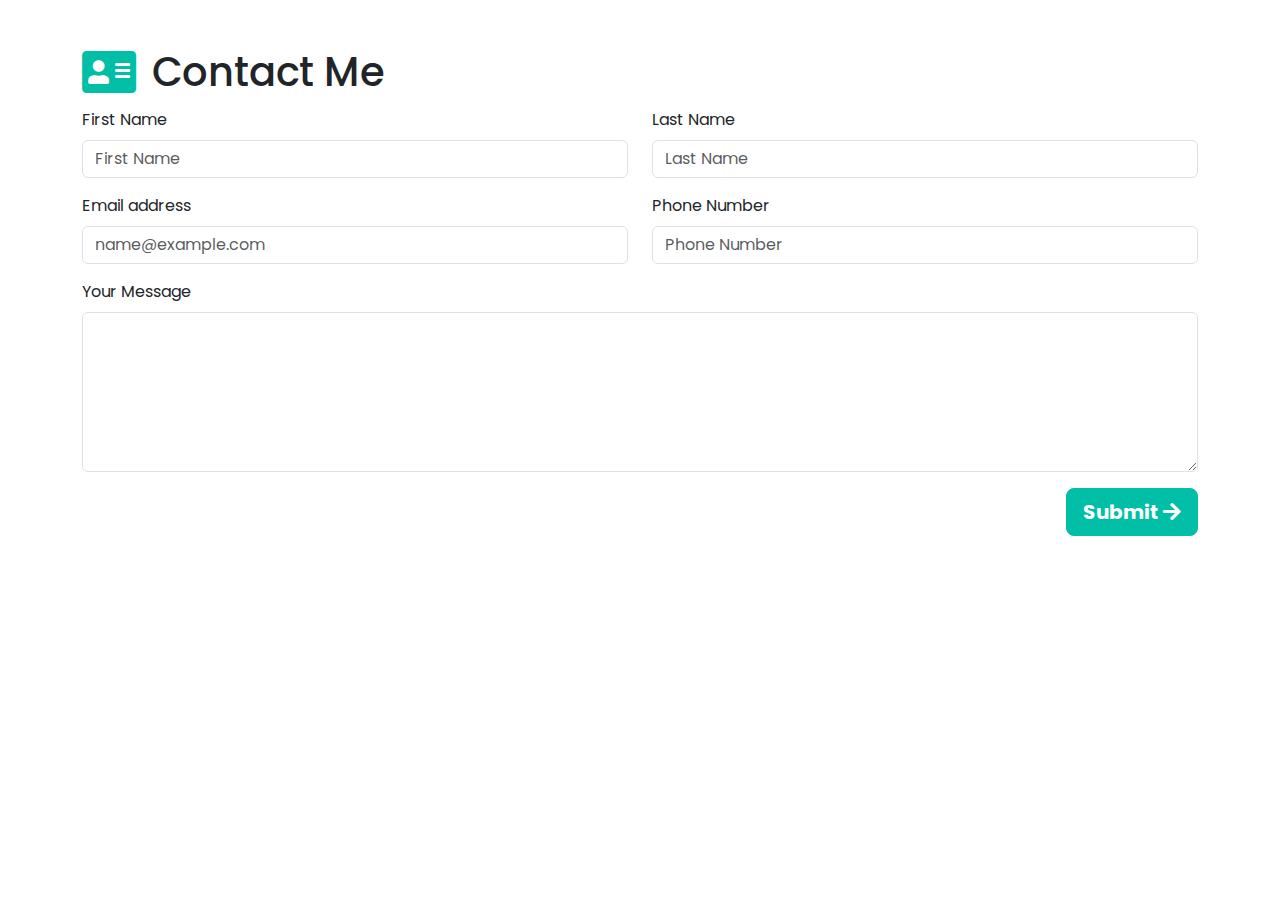
<file: index.html>
<!DOCTYPE html>
<html lang="en">
  <head>
    <!-- Required meta tags -->
    <meta charset="utf-8" />
    <meta name="viewport" content="width=device-width, initial-scale=1" />

    <!-- Bootstrap CSS -->
    <link
      href="https://cdn.jsdelivr.net/npm/bootstrap@5.0.0-beta3/dist/css/bootstrap.min.css"
      rel="stylesheet"
    />
    <link
      rel="stylesheet"
      href="https://cdnjs.cloudflare.com/ajax/libs/font-awesome/5.15.3/css/all.min.css"
    />
    <link rel="stylesheet" href="./css/style.css" />
    <link rel="shortcut icon" href="./img/phone.svg" />

    <title>Contact Form</title>
  </head>

  <body>
    <div class="content">
      <div class="container">
        <div class="header mb-1">
          <i class="fas fa-address-card fa-3x"></i>
          <h1 class="ms-3">Contact Me</h1>
        </div>
        <form action="./thankyou.html">
          <div class="row">
            <div class="col-md-6 col-sm-12 mb-3">
              <label for="exampleFormControlInput1" class="form-label"
                >First Name</label
              >
              <input
                type="text"
                class="form-control"
                placeholder="First Name"
                aria-label="First name"
              />
            </div>
            <div class="col-md-6 col-sm-12 mb-3">
              <label for="exampleFormControlInput1" class="form-label"
                >Last Name</label
              >
              <input
                type="text"
                class="form-control"
                placeholder="Last Name"
                aria-label="Last name"
              />
            </div>
          </div>
          <div class="row">
            <div class="col-md-6 col-sm-12 mb-3">
              <label for="exampleFormControlInput1" class="form-label"
                >Email address</label
              >
              <input
                type="email"
                class="form-control"
                id="exampleFormControlInput1"
                placeholder="name@example.com"
              />
            </div>
            <div class="col-md-6 col-sm-12 mb-3">
              <label for="exampleFormControlInput1" class="form-label"
                >Phone Number</label
              >
              <input
                type="number"
                class="form-control"
                id="exampleFormControlInput1"
                placeholder="Phone Number"
              />
            </div>
          </div>
          <div class="row mb-3">
            <div class="col">
              <label for="exampleFormControlTextarea1" class="form-label"
                >Your Message</label
              >
              <textarea
                class="form-control"
                id="exampleFormControlTextarea1"
                rows="3"
              ></textarea>
            </div>
          </div>
          <div class="button mb-5">
            <button type="submit" class="btn btn-success btn-lg">
              Submit
              <i class="fas fa-arrow-right"></i>
            </button>
          </div>
        </form>
      </div>
    </div>

    <script src="https://cdn.jsdelivr.net/npm/bootstrap@5.0.0-beta3/dist/js/bootstrap.bundle.min.js"></script>
  </body>
</html>
</file>
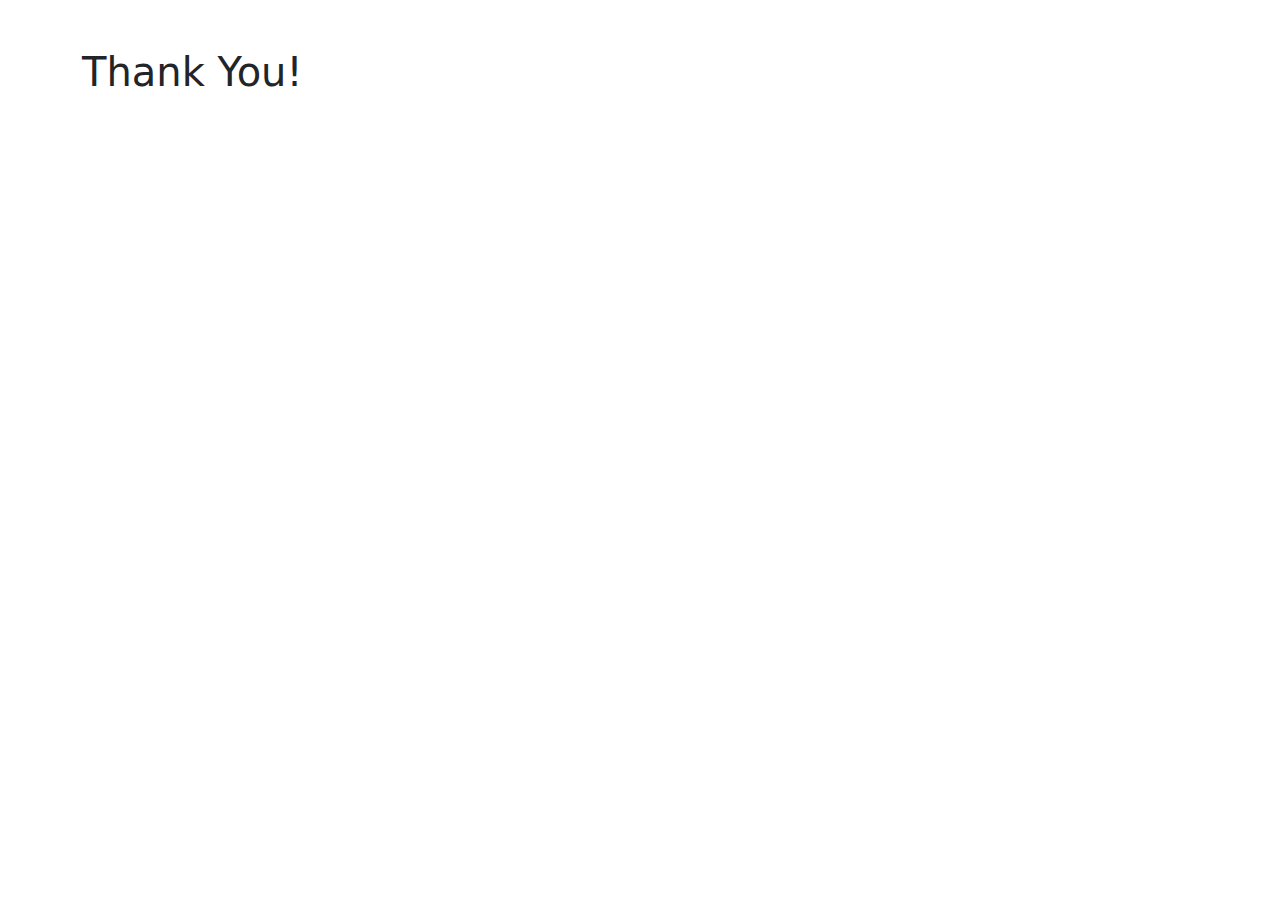
<file: thankyou.html>
<!DOCTYPE html>
<html lang="en">
  <head>
    <meta charset="UTF-8">
    <meta name="viewport" content="width=device-width, initial-scale=1.0">
    <meta http-equiv="X-UA-Compatible" content="ie=edge">
    <!-- Bootstrap CSS -->
    <link href="https://cdn.jsdelivr.net/npm/bootstrap@5.0.0-beta3/dist/css/bootstrap.min.css" rel="stylesheet"/>
    <link rel="shortcut icon" href="./img/phone.svg">
    <title>Thank You</title>
  </head>
  <body>
    <div class="container mt-5">
      <h1>Thank You!</h1>
    </div>
  </body>
</html>
</file>
<file: css/style.css>
@import url("https://fonts.googleapis.com/css2?family=Poppins:wght@500&display=swap");

* {
  font-family: "Poppins", sans-serif;
}

.container {
  margin-top: 3rem;
  margin-bottom: 7rem;
}

.header {
  display: flex;
  font-weight: bold;
}

.header i {
  color: #00bfa6;
}

.form-control:focus {
  border-color: #00bfa6 !important;
  box-shadow: 0 0 0 0.25rem rgba(0, 191, 166, 0.25) !important;
}

textarea {
  min-height: 10rem !important;
}

.button {
  position: relative;
}

.btn-success {
  font-weight: bold;
  border-color: #00bfa6 !important;
  background-color: #00bfa6;
  position: absolute;
  right: 0;
}

.btn-success:hover {
  background-color: #0caf96 !important;
}

.btn-success:focus {
  box-shadow: 0 0 0 0.25rem rgba(0, 191, 166, 0.25) !important;
}
</file>
